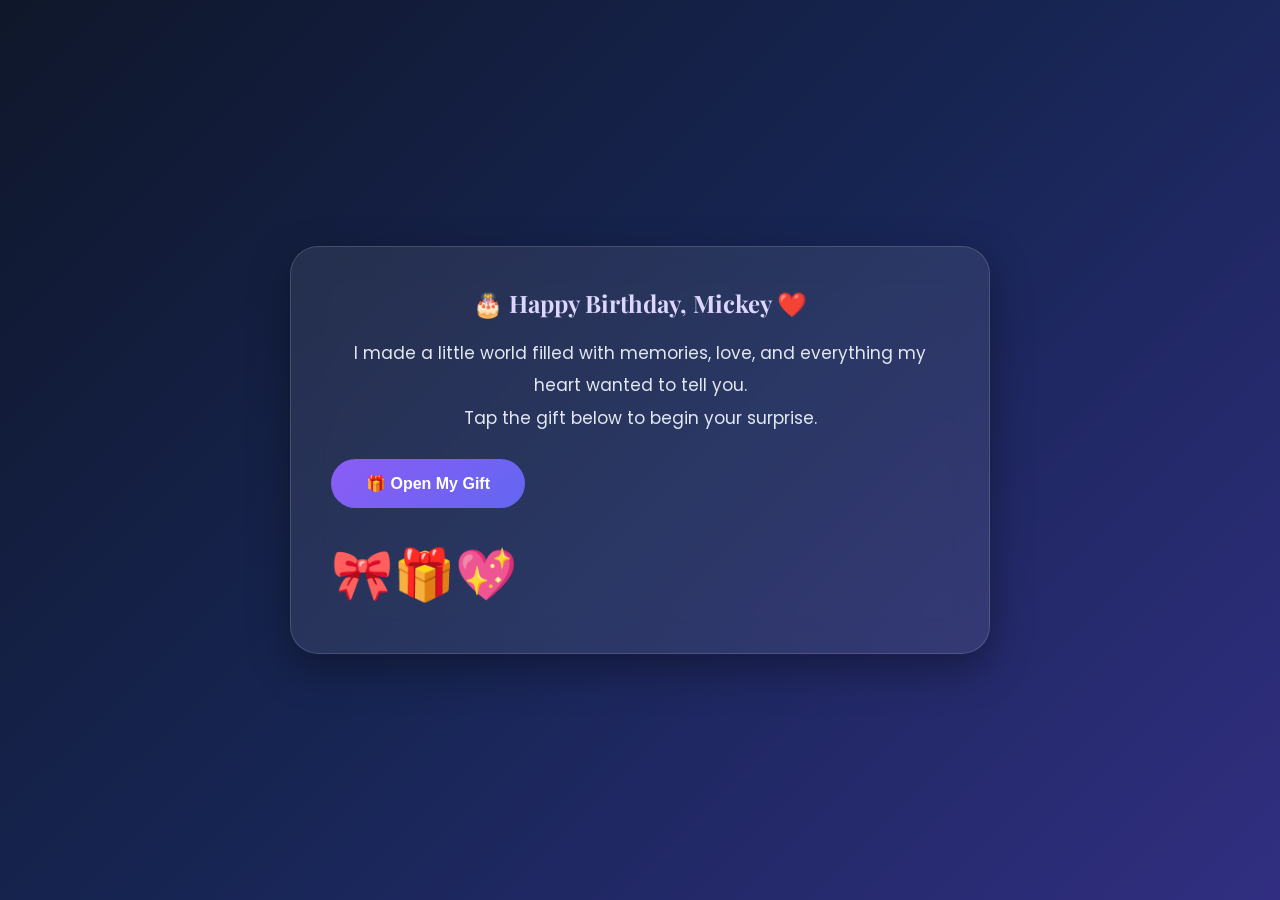
<file: index.html>
<!DOCTYPE html>
<html lang="en">
<head>
<meta charset="UTF-8">
<meta name="viewport" content="width=device-width, initial-scale=1.0">

<title>Happy Birthday, Mickey ❤️</title>

<link rel="preconnect" href="https://fonts.googleapis.com">
<link href="https://fonts.googleapis.com/css2?family=Caveat:wght@700&family=Poppins:wght@300;400;600&display=swap" rel="stylesheet">

<link rel="stylesheet" href="style.css">
</head>

<body>

<div id="loading">

<h2>🎂 Happy Birthday, Mickey ❤️</h2>

<p>
I made a little world filled with memories,
love, and everything my heart wanted to tell you.
</p>

<p>
Tap the gift below to begin your surprise.
</p>

<button onclick="window.location.href='loveletter.html'">
🎁 Open My Gift
</button>

<div style="font-size:50px; margin-top:30px;">
🎀🎁💖
</div>

</div>

<div id="scrapbook" class="hidden">

<div class="cover">

<h1>Happy Birthday, Mickey ❤️</h1>

<p>
Every page here was made with love.
</p>

<button id="openBook">
Open Scrapbook 📖
</button>

</div>

</div>

<script src="script.js"></script>

</body>
</html>
</file>
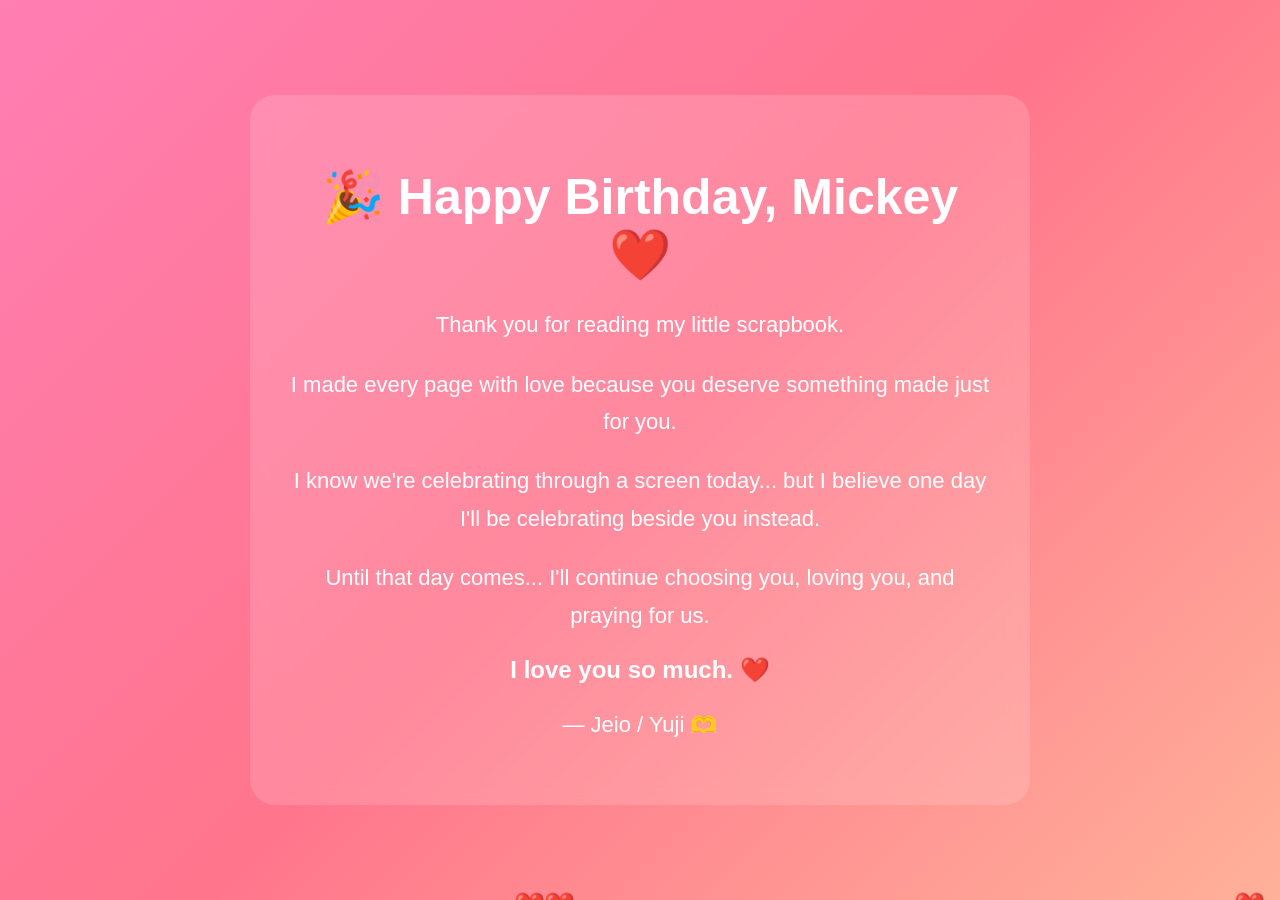
<file: finalsurprise.html>
<!DOCTYPE html>
<html lang="en">
<head>
<meta charset="UTF-8">
<meta name="viewport" content="width=device-width, initial-scale=1.0">
<title>Happy Birthday ❤️</title>

<style>
body{
    margin:0;
    font-family:Arial,sans-serif;
    background:linear-gradient(135deg,#ff7eb3,#ff758c,#ffb199);
    overflow:hidden;
    display:flex;
    justify-content:center;
    align-items:center;
    height:100vh;
    text-align:center;
    color:white;
}

.card{
    background:rgba(255,255,255,.15);
    backdrop-filter:blur(10px);
    padding:40px;
    border-radius:25px;
    max-width:700px;
}

h1{
    font-size:50px;
    margin-bottom:20px;
}

p{
    font-size:22px;
    line-height:1.7;
}

.heart{
    position:fixed;
    bottom:-20px;
    font-size:25px;
    animation:float 8s linear infinite;
}

@keyframes float{
    from{
        transform:translateY(0);
        opacity:1;
    }
    to{
        transform:translateY(-110vh);
        opacity:0;
    }
}
</style>
</head>

<body>

<div class="card">

<h1>🎉 Happy Birthday, Mickey ❤️</h1>

<p>
Thank you for reading my little scrapbook.
</p>

<p>
I made every page with love because you deserve something made just for you.
</p>

<p>
I know we're celebrating through a screen today...
but I believe one day I'll be celebrating beside you instead.
</p>

<p>
Until that day comes...
I'll continue choosing you,
loving you,
and praying for us.
</p>

<h2>
I love you so much. ❤️
</h2>

<p>
— Jeio / Yuji 🫶
</p>

</div>

<script>

function makeHeart(){

const heart=document.createElement("div");

heart.className="heart";

heart.innerHTML="❤️";

heart.style.left=Math.random()*100+"vw";

heart.style.animationDuration=(5+Math.random()*5)+"s";

document.body.appendChild(heart);

setTimeout(()=>heart.remove(),9000);

}

setInterval(makeHeart,300);

</script>

</body>
</html>
</file>
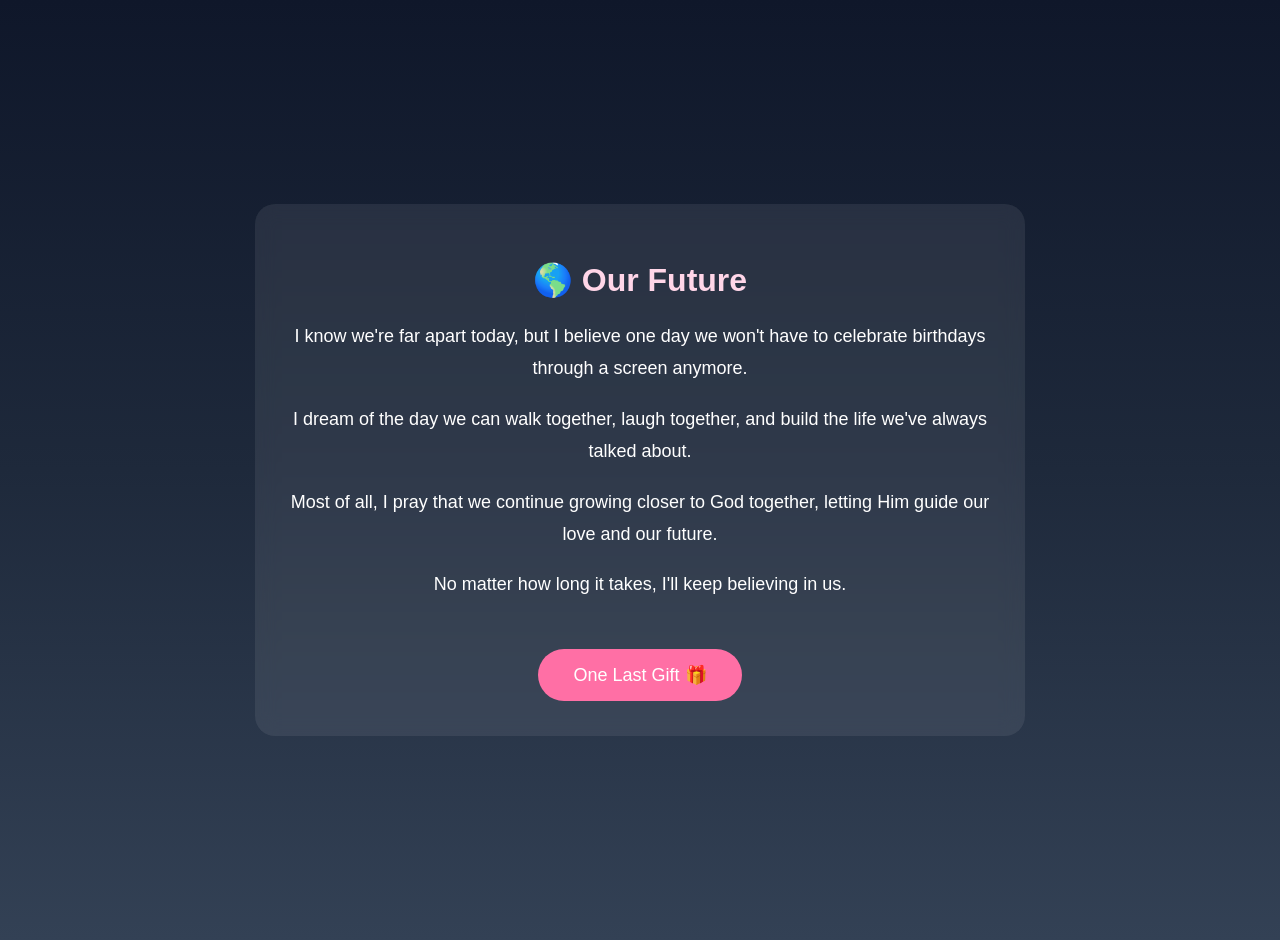
<file: future.html>
<!DOCTYPE html>
<html lang="en">
<head>
<meta charset="UTF-8">
<meta name="viewport" content="width=device-width, initial-scale=1.0">
<title>Our Future ❤️</title>

<style>
body{
    margin:0;
    background:linear-gradient(to bottom,#0f172a,#1e293b,#334155);
    color:white;
    font-family:Arial,sans-serif;
    display:flex;
    justify-content:center;
    align-items:center;
    min-height:100vh;
    padding:20px;
}

.card{
    background:rgba(255,255,255,.08);
    backdrop-filter:blur(10px);
    border-radius:20px;
    max-width:700px;
    padding:35px;
    text-align:center;
}

h1{
    color:#ffd6e8;
}

p{
    line-height:1.8;
    font-size:18px;
}

button{
    margin-top:30px;
    background:#ff6fa5;
    color:white;
    border:none;
    padding:15px 35px;
    border-radius:50px;
    font-size:18px;
    cursor:pointer;
}
</style>
</head>

<body>

<div class="card">

<h1>🌎 Our Future</h1>

<p>
I know we're far apart today, but I believe one day we won't have to celebrate birthdays through a screen anymore.
</p>

<p>
I dream of the day we can walk together, laugh together, and build the life we've always talked about.
</p>

<p>
Most of all, I pray that we continue growing closer to God together, letting Him guide our love and our future.
</p>

<p>
No matter how long it takes, I'll keep believing in us.
</p>

<button onclick="window.location.href='finalsurprise.html'">
One Last Gift 🎁
</button>

</div>

</body>
</html>
</file>
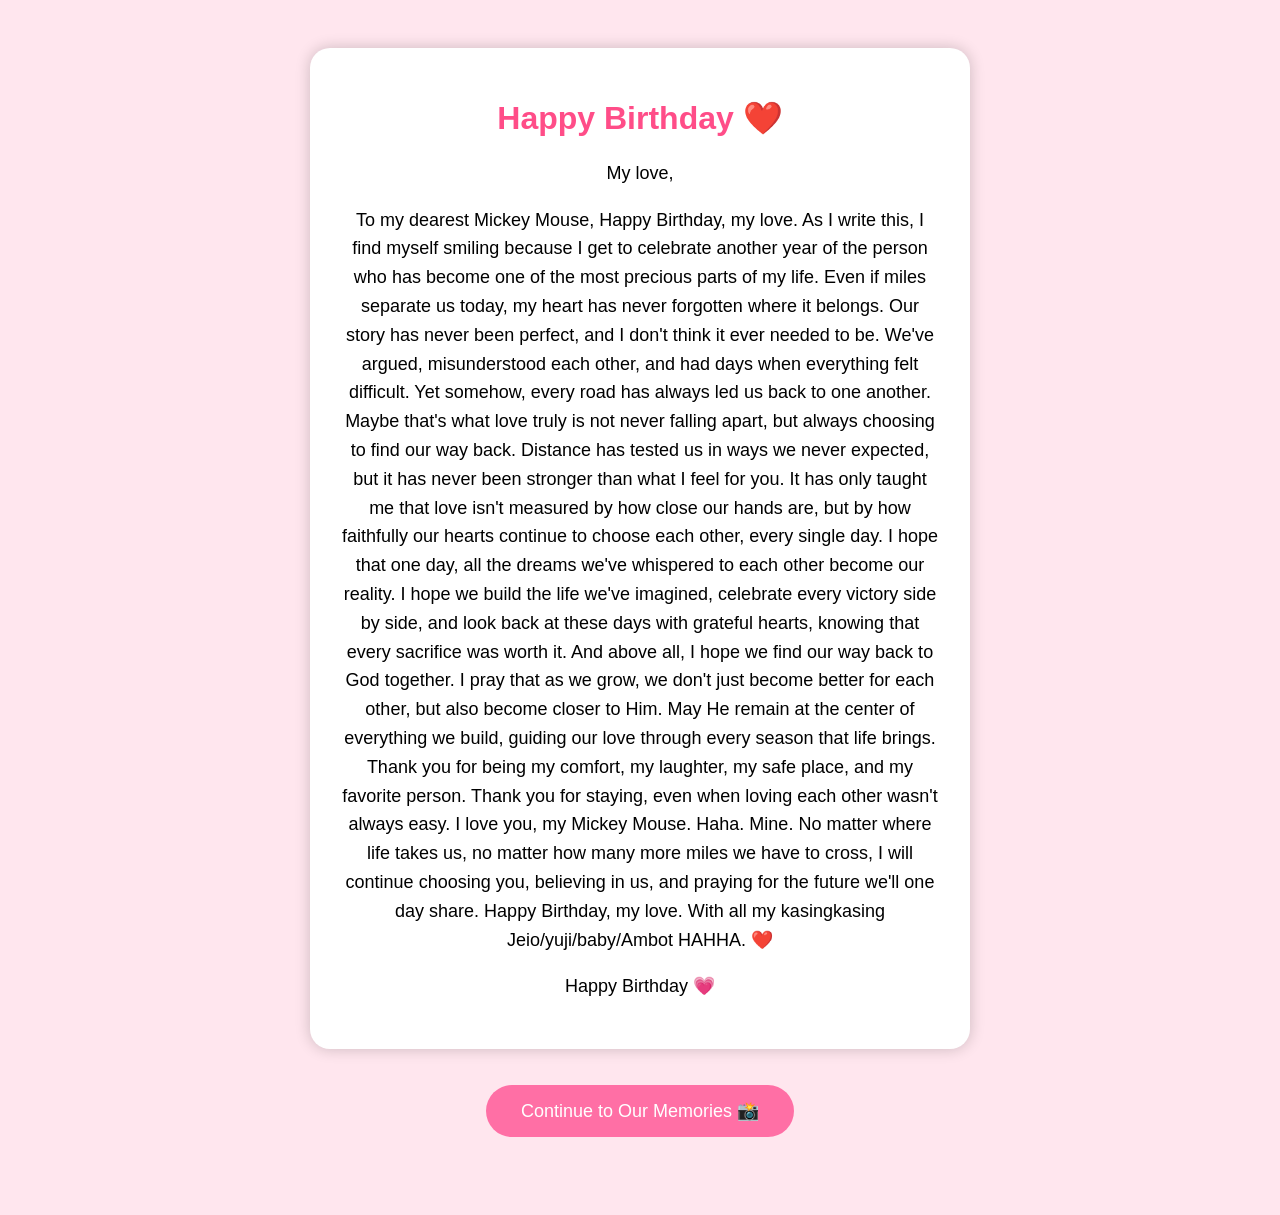
<file: loveletter.html>
<!DOCTYPE html>
<html>
<head>
<title>My Love Letter 💌</title>
<style>
body {
  background: #ffe6ee;
  font-family: Arial, sans-serif;
  text-align: center;
  padding: 40px;
}

.letter {
  background: white;
  padding: 30px;
  border-radius: 20px;
  max-width: 600px;
  margin: auto;
  box-shadow: 0 0 15px rgba(0,0,0,0.2);
}

h1 {
  color: #ff4d88;
}

p {
  font-size: 18px;
  line-height: 1.6;
}
</style>
</head>

<body>

<div class="letter">
<h1>Happy Birthday ❤️</h1>

<p>
My love,
</p>

<p>
To my dearest Mickey Mouse,
Happy Birthday, my love.
As I write this, I find myself smiling because I get to celebrate another year of the person who has become one of the most precious parts of my life. Even if miles separate us today, my heart has never forgotten where it belongs.
Our story has never been perfect, and I don't think it ever needed to be. We've argued, misunderstood each other, and had days when everything felt difficult. Yet somehow, every road has always led us back to one another. Maybe that's what love truly is not never falling apart, but always choosing to find our way back.
Distance has tested us in ways we never expected, but it has never been stronger than what I feel for you. It has only taught me that love isn't measured by how close our hands are, but by how faithfully our hearts continue to choose each other, every single day.
I hope that one day, all the dreams we've whispered to each other become our reality. I hope we build the life we've imagined, celebrate every victory side by side, and look back at these days with grateful hearts, knowing that every sacrifice was worth it.
And above all, I hope we find our way back to God together. I pray that as we grow, we don't just become better for each other, but also become closer to Him. May He remain at the center of everything we build, guiding our love through every season that life brings.
Thank you for being my comfort, my laughter, my safe place, and my favorite person. Thank you for staying, even when loving each other wasn't always easy.
I love you, my Mickey Mouse. Haha. Mine.
No matter where life takes us, no matter how many more miles we have to cross, I will continue choosing you, believing in us, and praying for the future we'll one day share.
Happy Birthday, my love.
With all my kasingkasing
Jeio/yuji/baby/Ambot HAHHA. ❤️
</p>

<p>
Happy Birthday 💗
</p>

</div>
  
<br><br>

<button onclick="window.location.href='memories.html'">
Continue to Our Memories 📸
</button>

<style>
button{
    background:#ff6fa5;
    color:white;
    border:none;
    padding:15px 35px;
    font-size:18px;
    border-radius:50px;
    cursor:pointer;
    margin-bottom:30px;
    transition:.3s;
}

button:hover{
    transform:scale(1.05);
}
</style>

  </body>
</html>
</file>
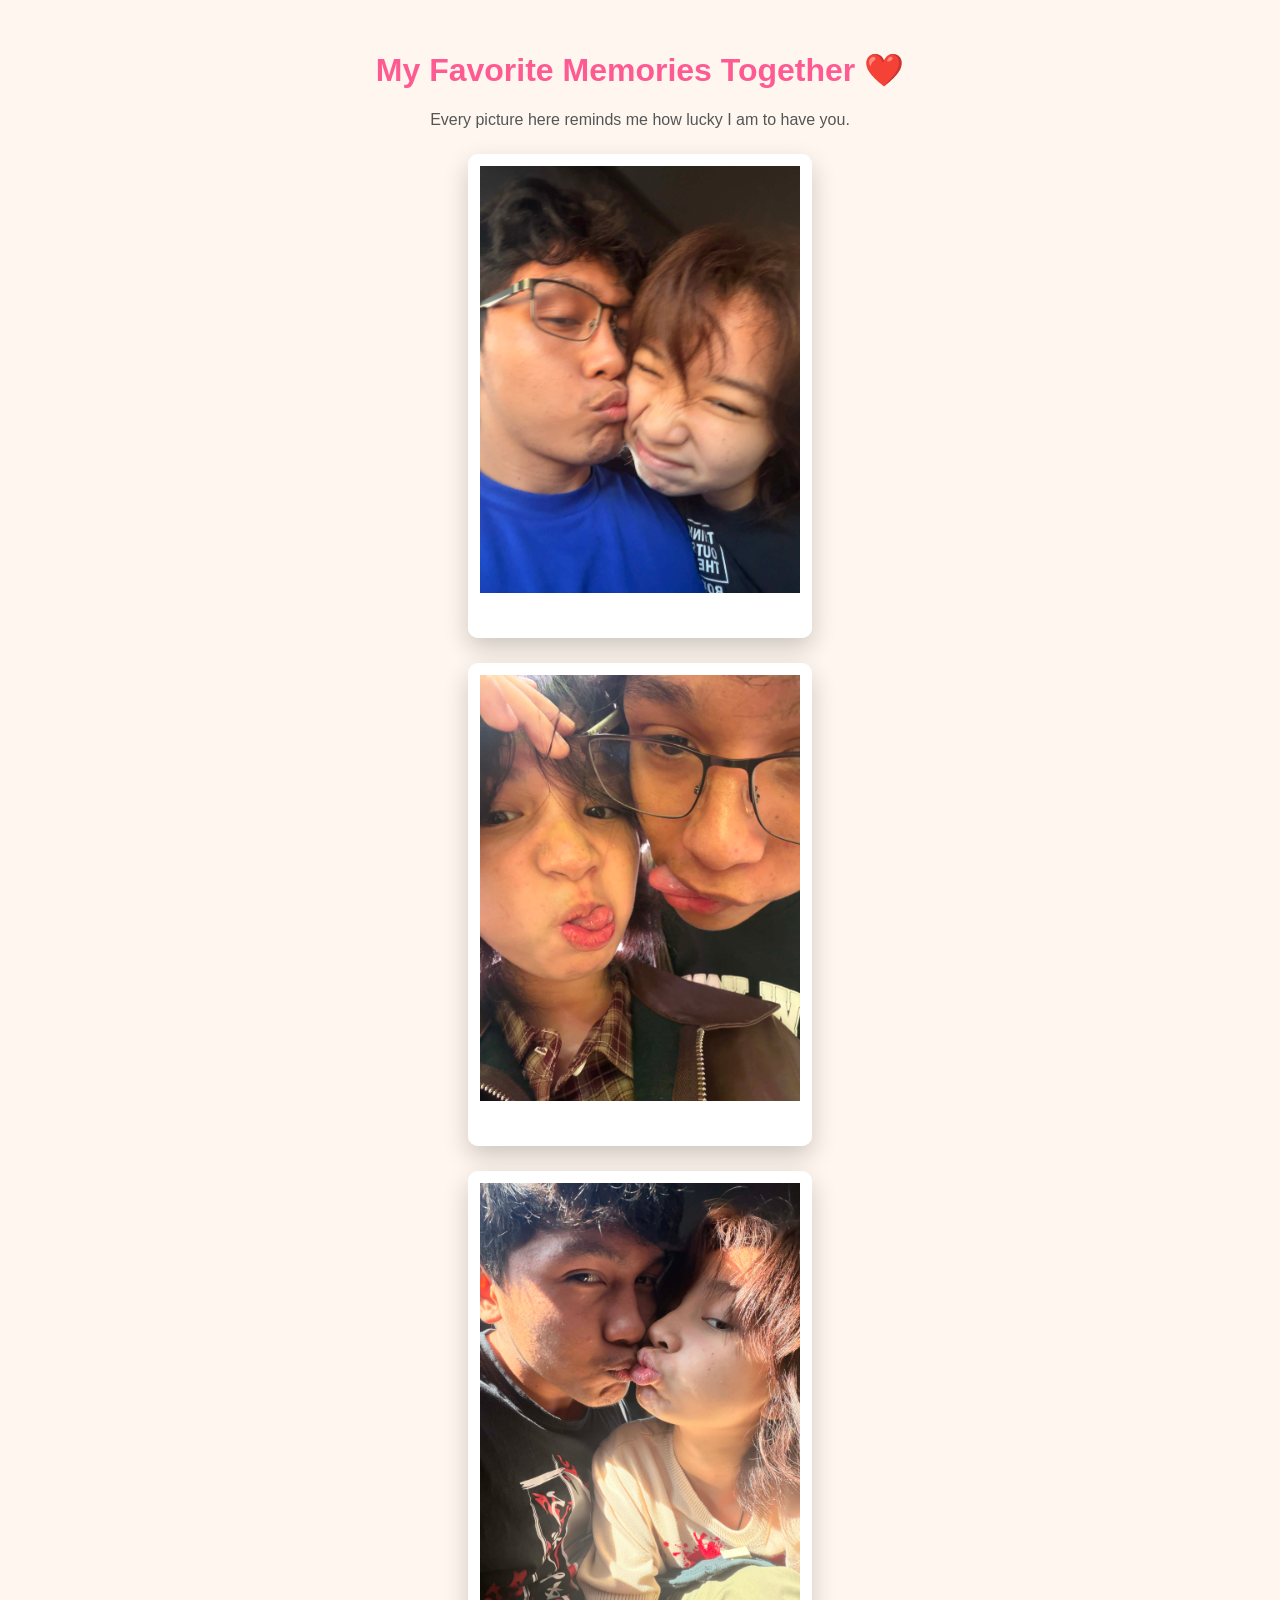
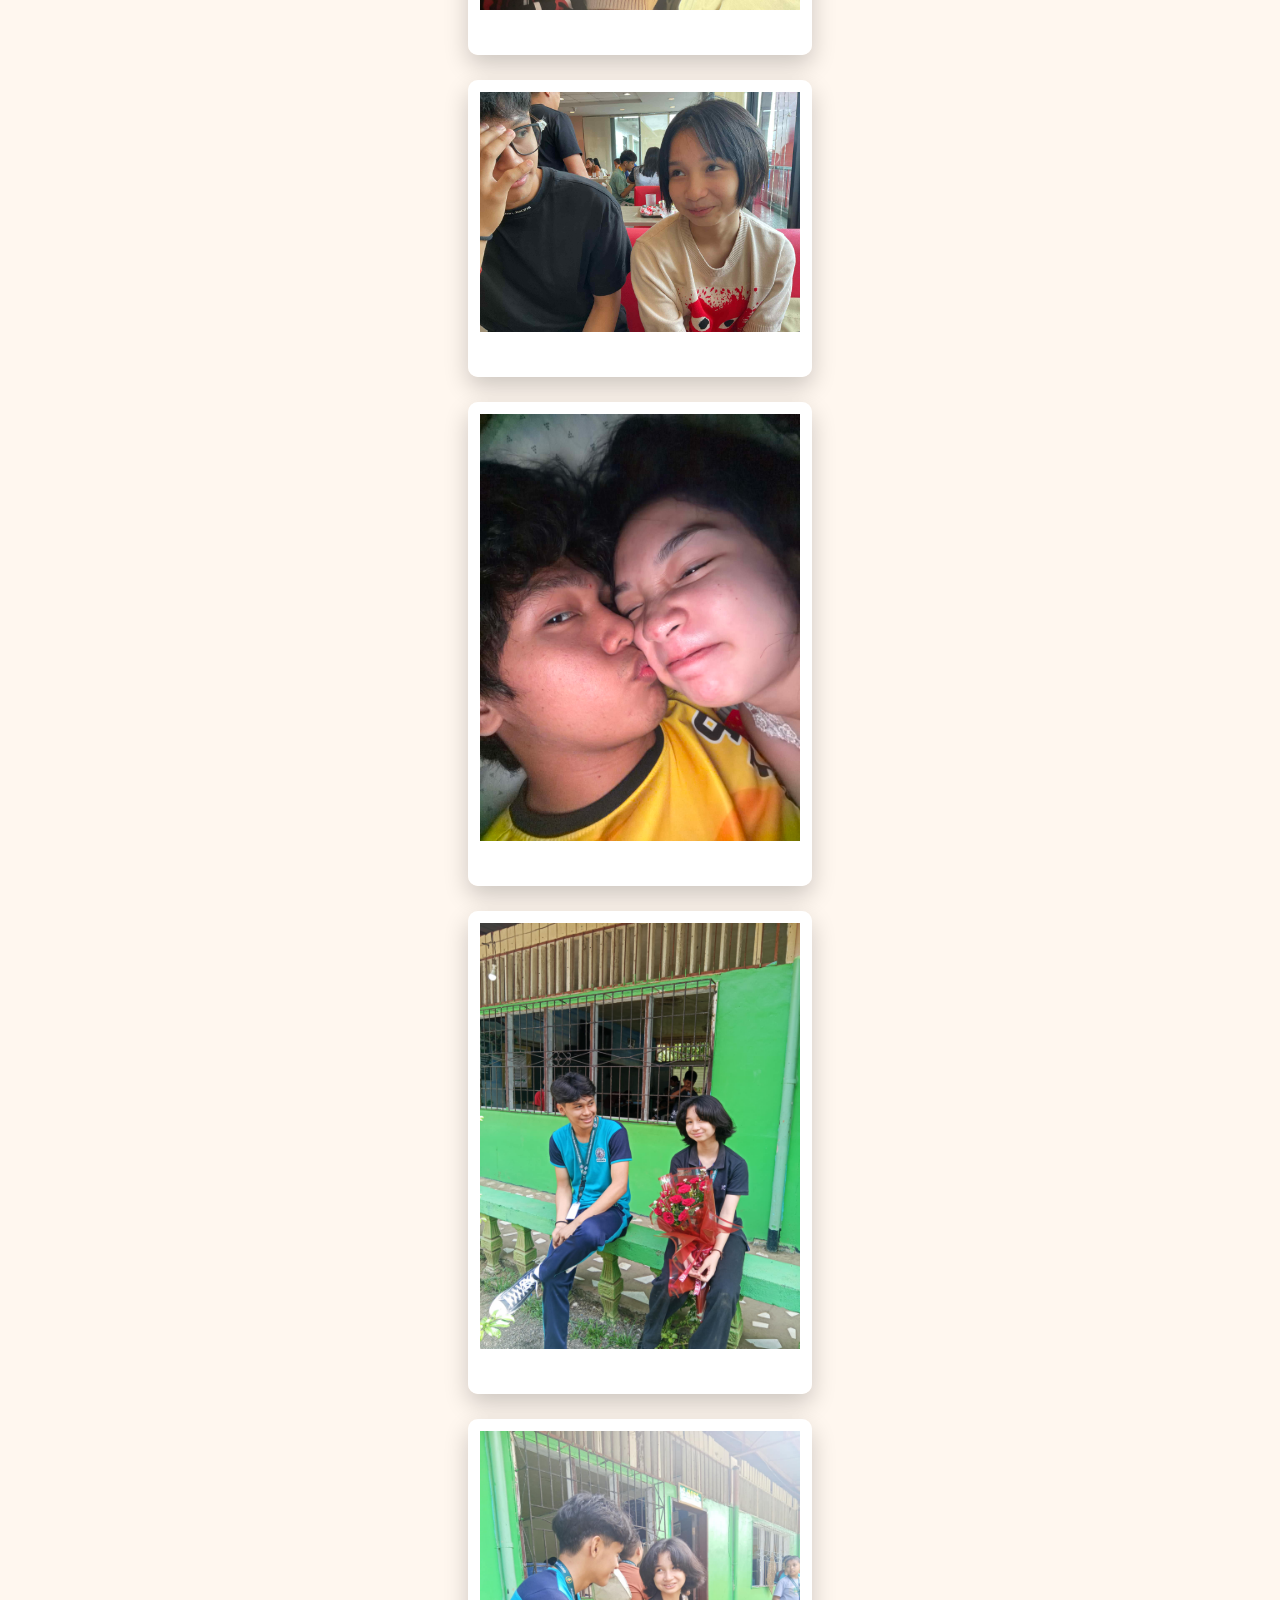
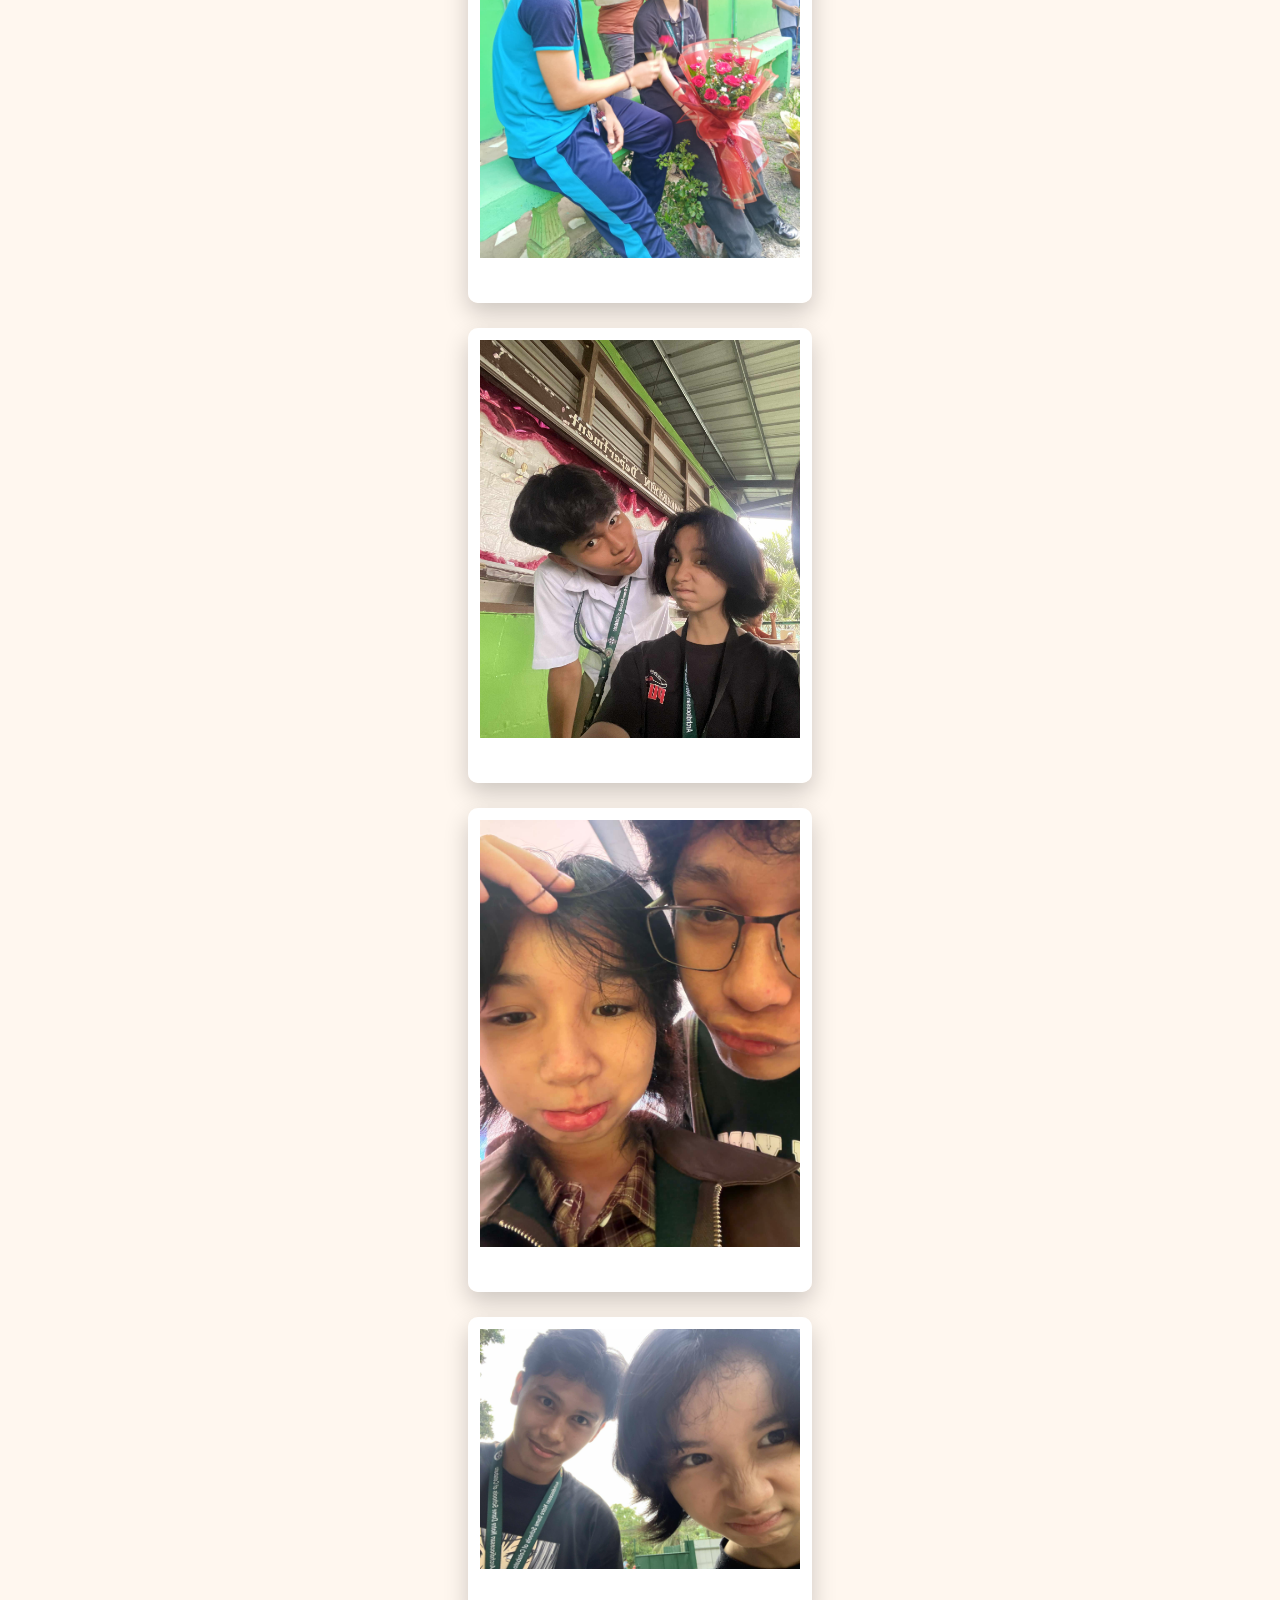
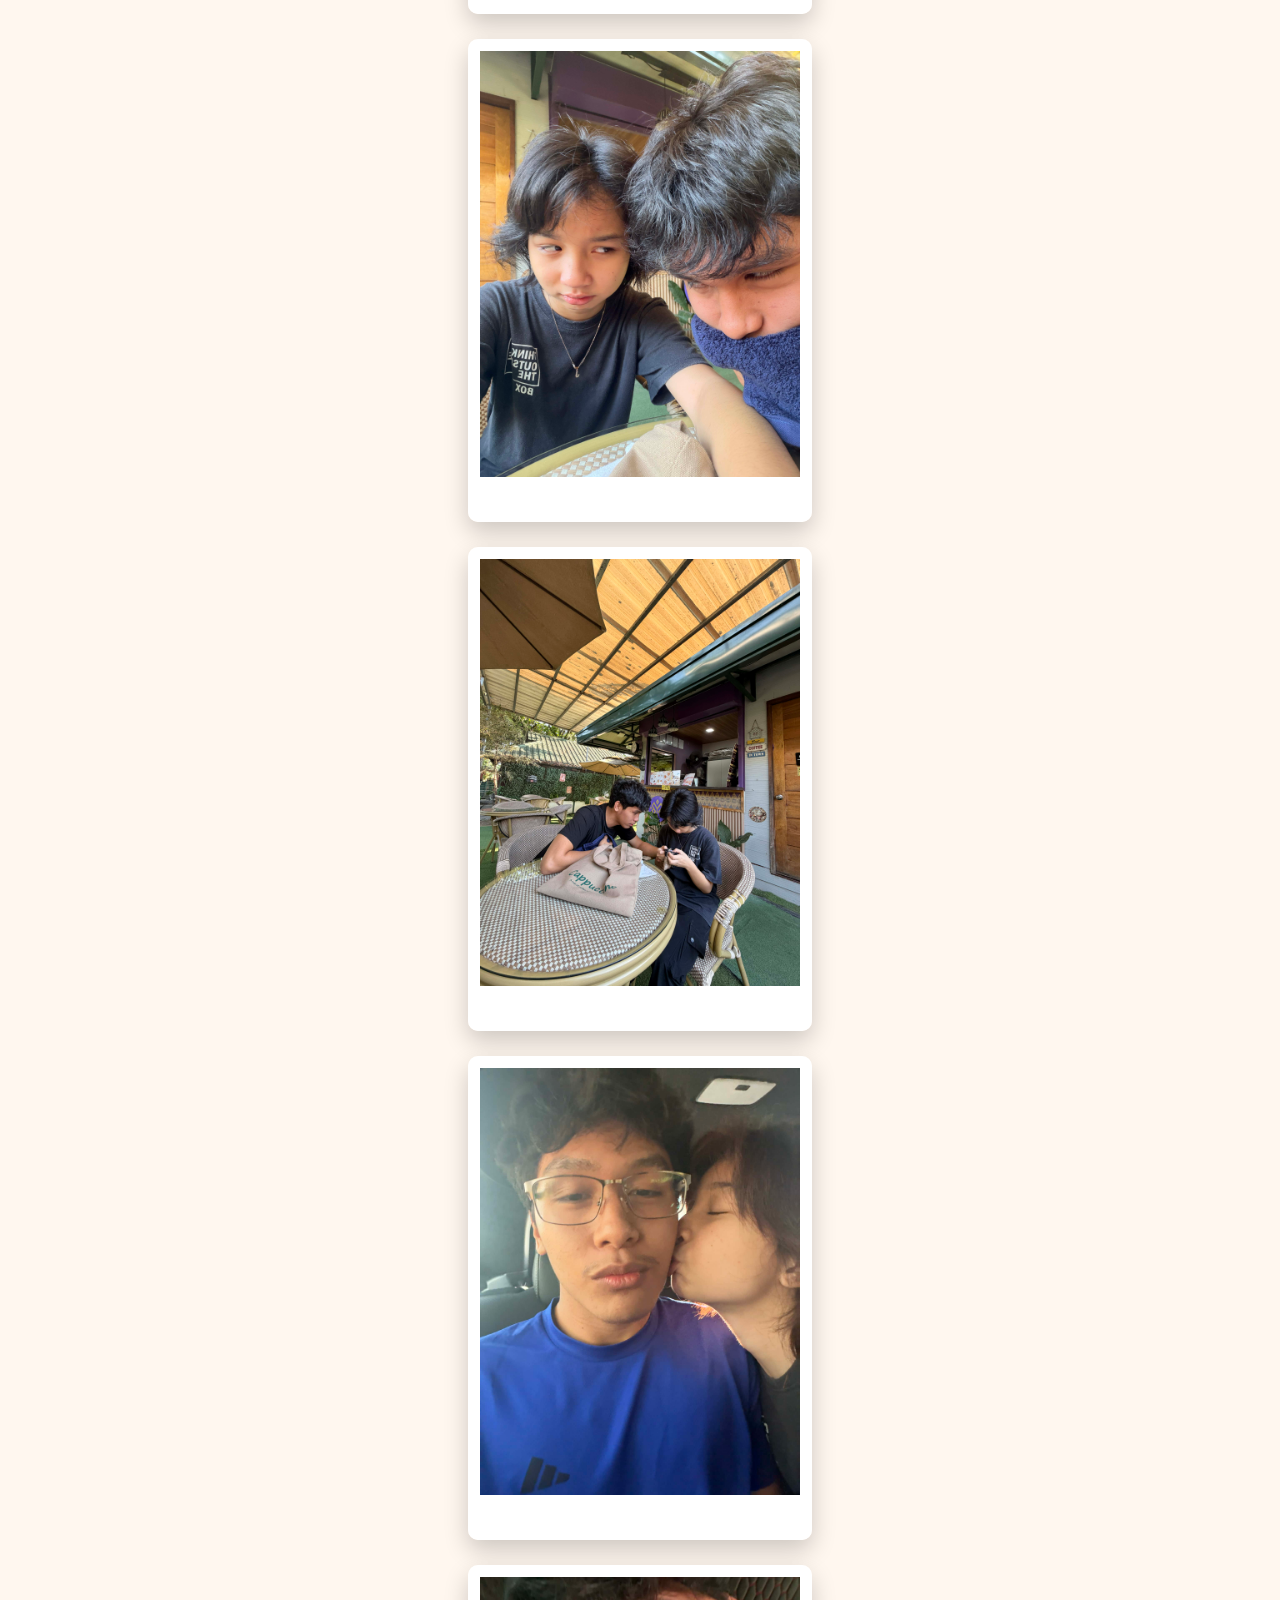
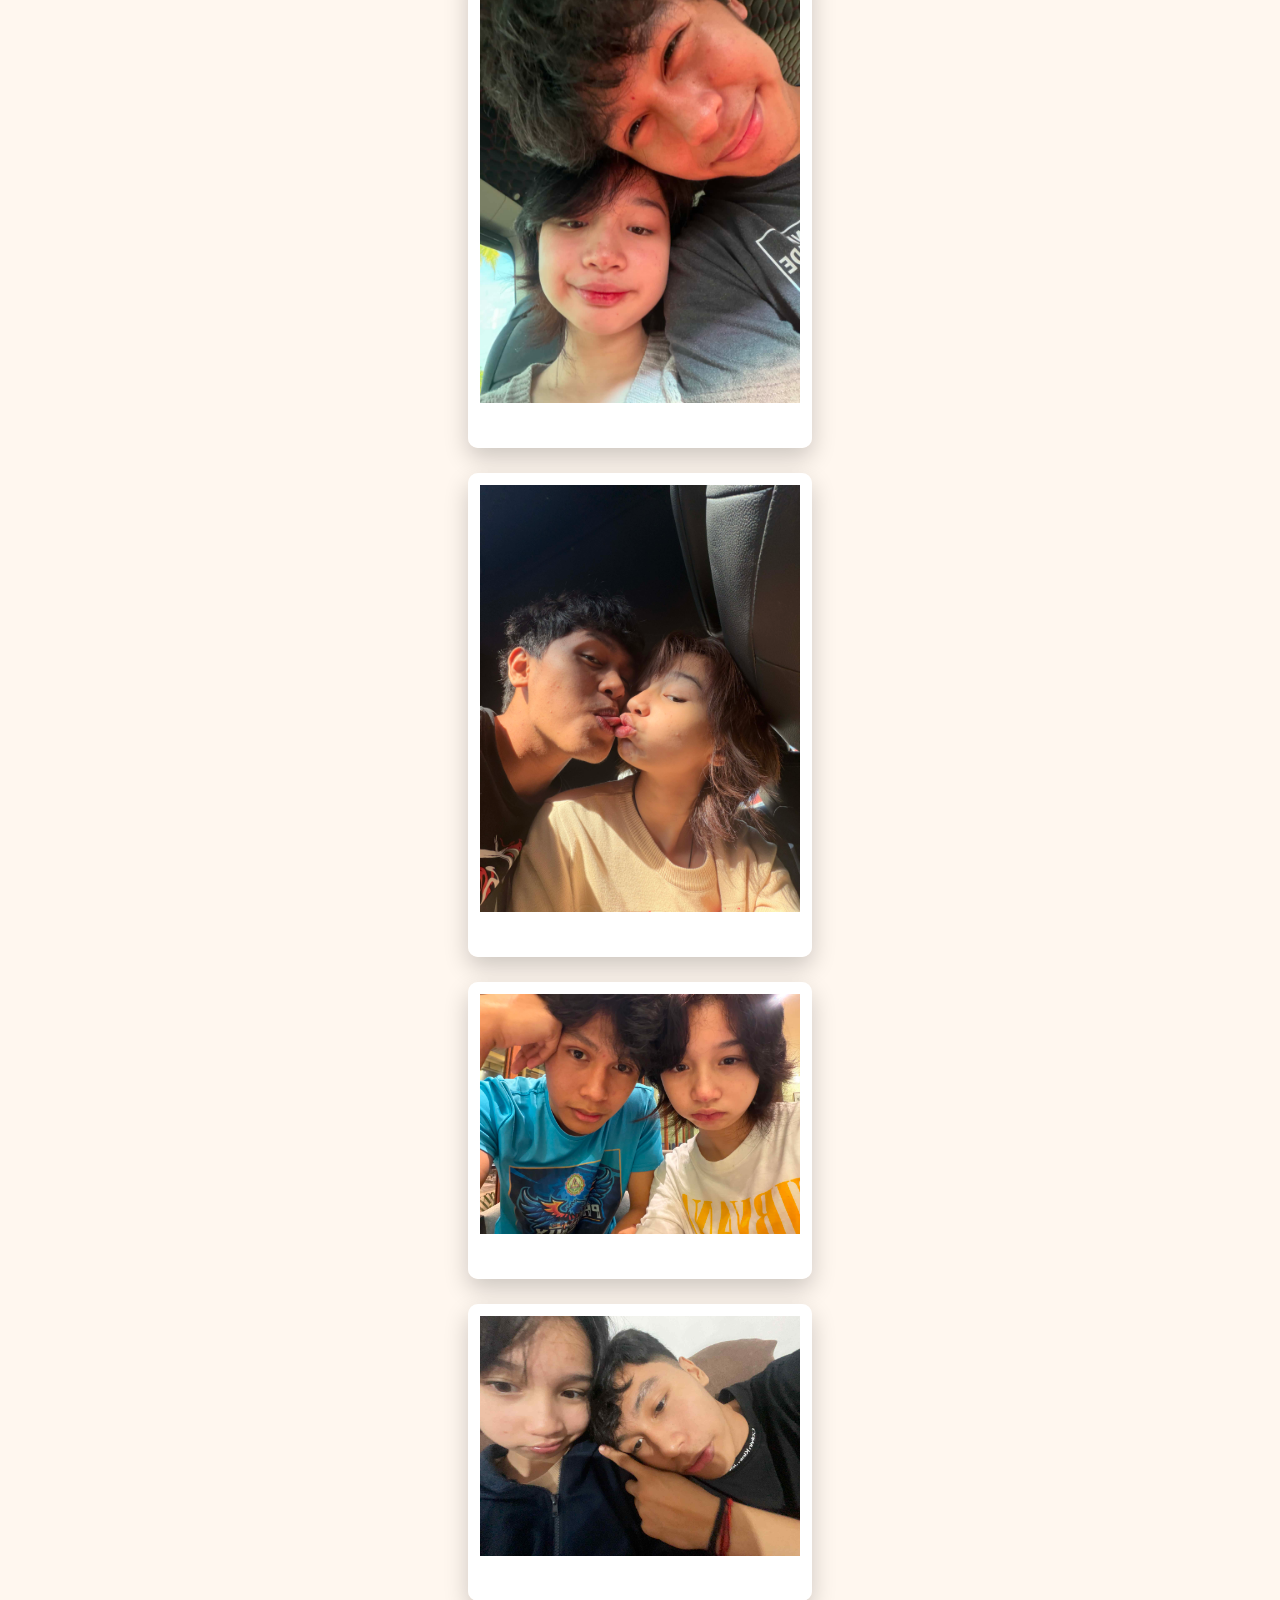
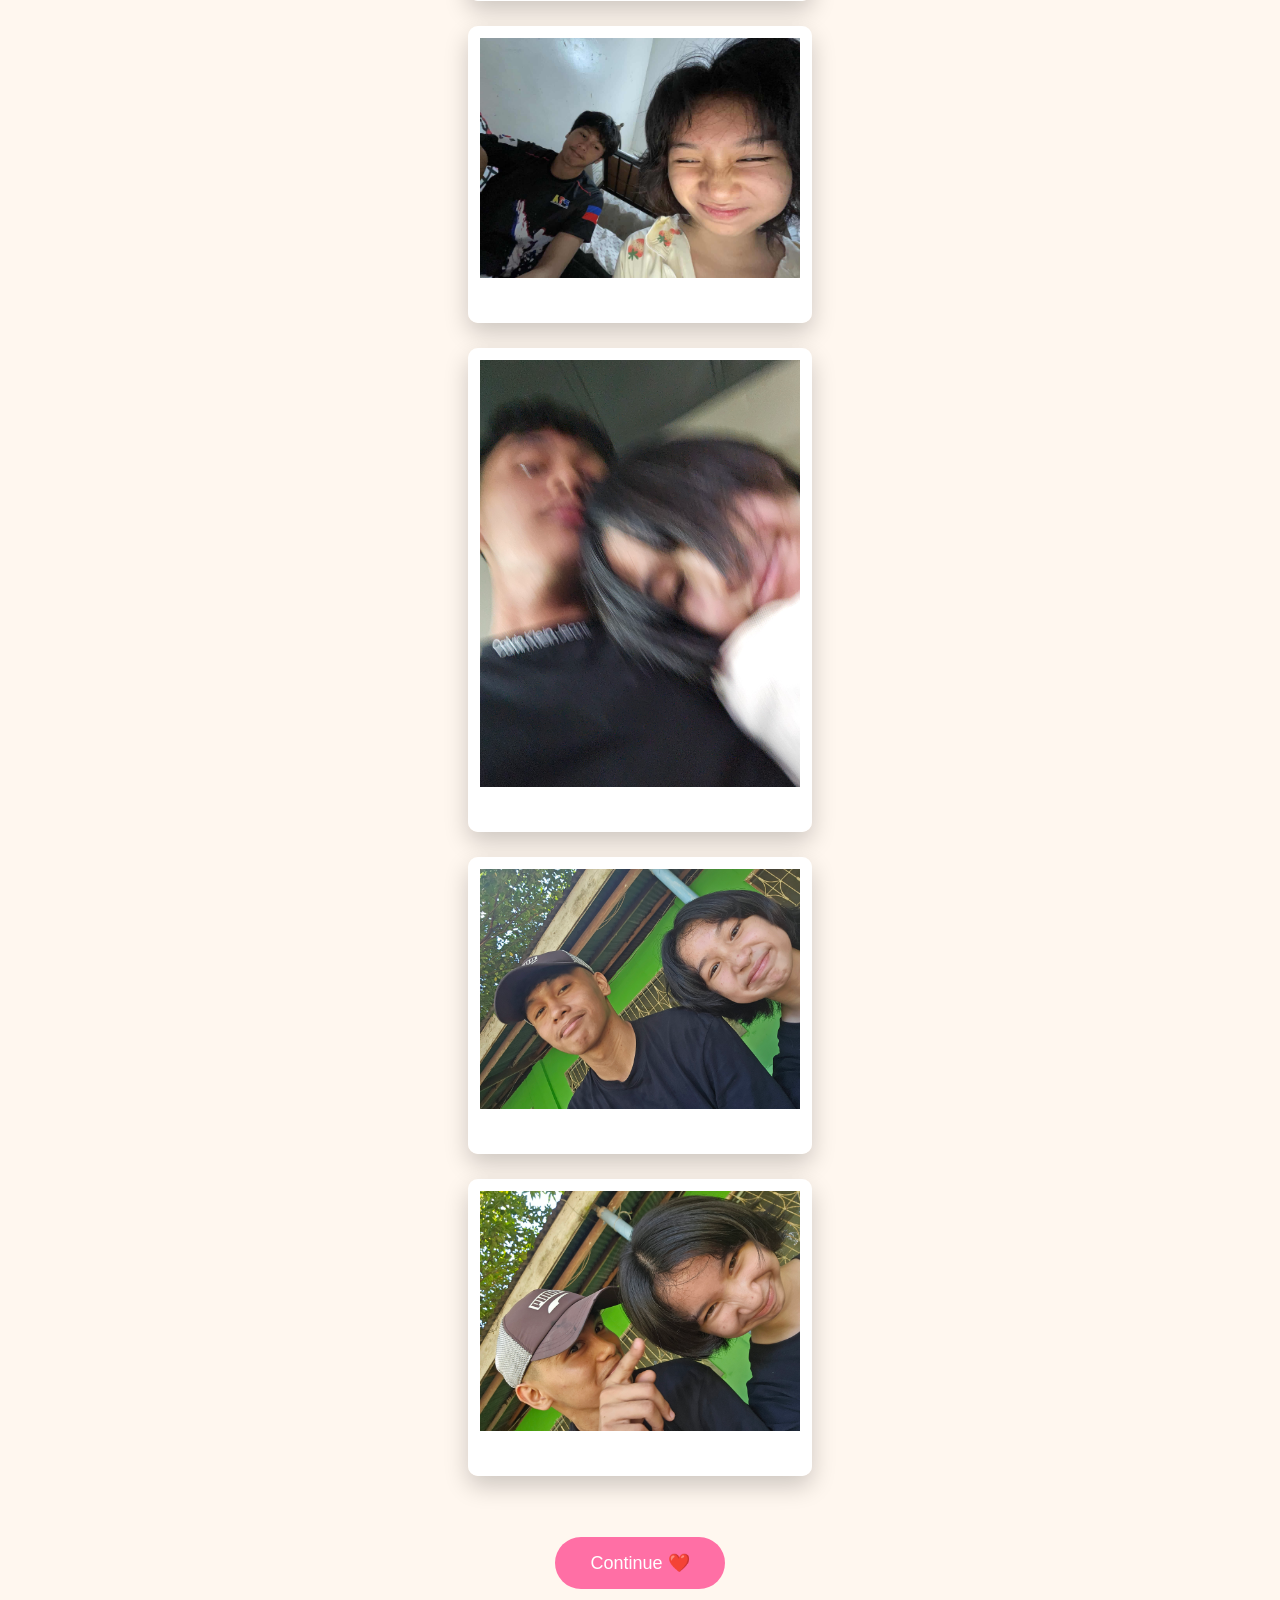
<file: memories.html>
<!DOCTYPE html>
<html lang="en">
<head>
<meta charset="UTF-8">
<meta name="viewport" content="width=device-width, initial-scale=1.0">
<title>Our Memories ❤️</title>

<style>
body{
    margin:0;
    background:#fff7ef;
    font-family:Arial,sans-serif;
    text-align:center;
    padding:30px;
}

h1{
    color:#ff5b93;
}

p{
    color:#555;
}

.photo{
    width:90%;
    max-width:320px;
    border:12px solid white;
    border-bottom:45px solid white;
    box-shadow:0 10px 25px rgba(0,0,0,.2);
    border-radius:10px;
    margin:25px auto;
    display:block;
}

button{
    background:#ff6fa5;
    color:white;
    border:none;
    padding:15px 35px;
    font-size:18px;
    border-radius:50px;
    cursor:pointer;
}
</style>

</head>

<body>

<h1>My Favorite Memories Together ❤️</h1>

<p>
Every picture here reminds me how lucky I am to have you.
</p>

<!-- We'll replace these with your real photos later -->

<img class="photo" src="Messenger_creation_FE500D8C-FB9A-43C7-BBDE-6759D125A4BA.jpeg">

<img class="photo" src="Messenger_creation_E78B92CE-2249-4F42-82CB-EB40B6CD354B.jpeg">

<img class="photo" src="Messenger_creation_E36F9E9E-6B0D-4D51-8B52-CDA7AF60F937.jpeg">

<img class="photo" src="Messenger_creation_D6A27DC8-53CC-488E-B7B3-8FF452243BC9.jpeg">

<img class="photo" src="Messenger_creation_CB208673-0776-40C7-815D-C40C128B02A2.jpeg">

<img class="photo" src="Messenger_creation_C151D7BB-0176-4C04-9943-6DF336FDE740.jpeg">

<img class="photo" src="Messenger_creation_AAEBC9F7-D172-4FCD-97BA-B1D045F67A75.jpeg">

<img class="photo" src="Messenger_creation_AACF065C-76FA-4317-B6C6-79CA97C44C1B.jpeg">

<img class="photo" src="Messenger_creation_9EC5B3AB-FE27-40E7-83A8-67AFB94DEF96.jpeg">

<img class="photo" src="Messenger_creation_92DE2FFA-02D9-4FA3-AFB7-D4631772A451.jpeg">

<img class="photo" src="Messenger_creation_841EC600-B67B-4A27-9FE8-B6383FCAD4AB.jpeg">

<img class="photo" src="Messenger_creation_7997126F-9141-4E13-B7D4-2557DB1A0461.jpeg">

<img class="photo" src="Messenger_creation_60D369A8-F1F3-4FC4-8840-994A1499BEBD.jpeg">

<img class="photo" src="Messenger_creation_59C4CD11-CD10-43D6-97AF-89D6AEEB7C7F.jpeg">

<img class="photo" src="Messenger_creation_3E5B52F3-836E-4F02-BBE0-8819DFE7C58C.jpeg">

<img class="photo" src="Messenger_creation_22707EFE-B96E-42FC-BAB7-208BA431A286.jpeg">

<img class="photo" src="Messenger_creation_0D5792E0-19D9-4F39-8CA3-853F19021C50.jpeg">

<img class="photo" src="IMG_20260514_231133_713.jpg">

<img class="photo" src="20251104_135633.jpg">

<img class="photo" src="20250707_120013.jpg">

<img class="photo" src="20250707_120011.jpg">

<br><br>

<button onclick="window.location.href='reasons.html'">
Continue ❤️
</button>

</body>
</html>
</file>
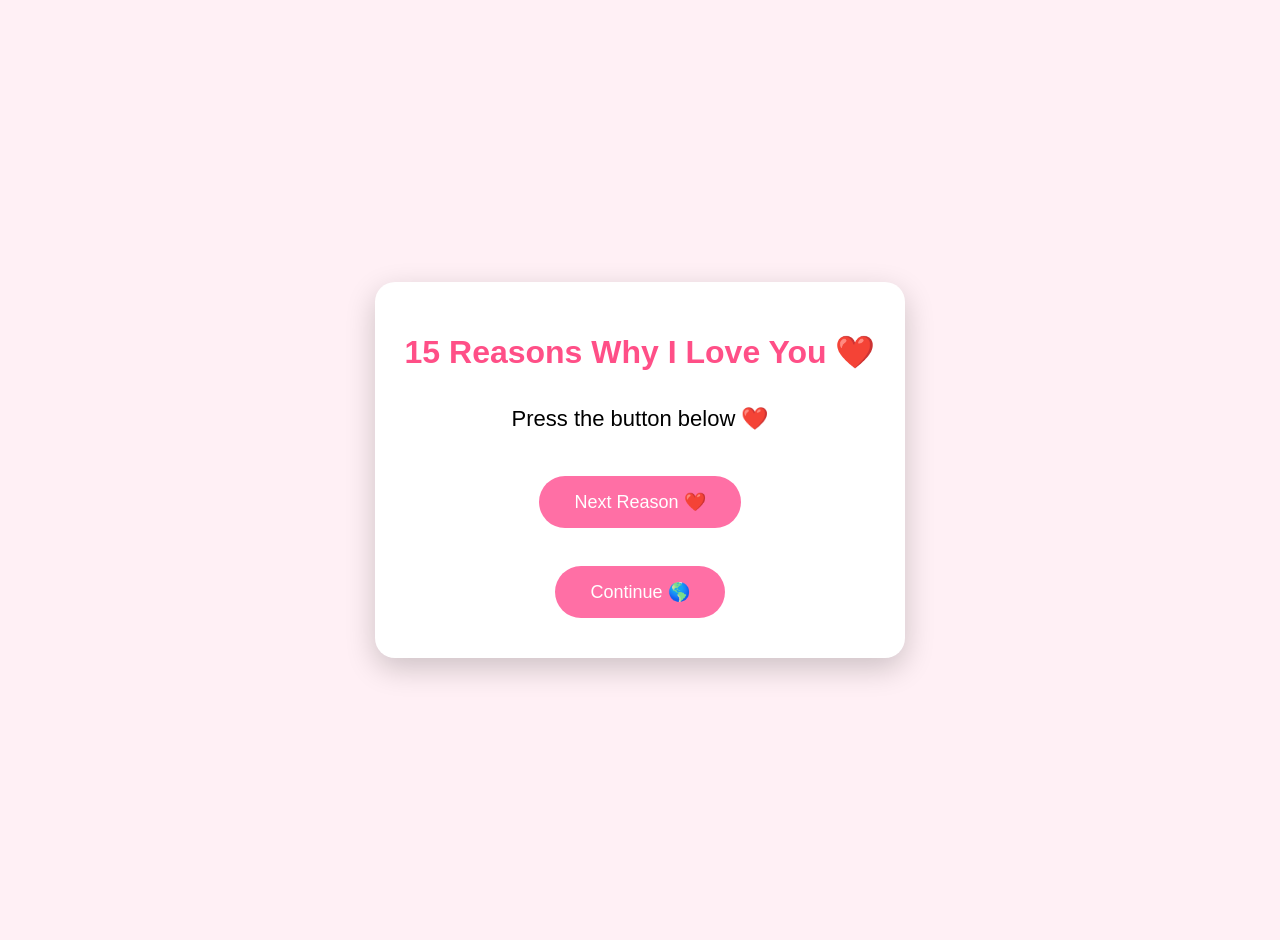
<file: reasons.html>
<!DOCTYPE html>
<html lang="en">
<head>
<meta charset="UTF-8">
<meta name="viewport" content="width=device-width, initial-scale=1.0">
<title>15 Reasons ❤️</title>

<style>

body{
margin:0;
font-family:Arial,sans-serif;
background:#fff0f5;
display:flex;
justify-content:center;
align-items:center;
height:100vh;
text-align:center;
padding:20px;
}

.card{
background:white;
padding:30px;
border-radius:20px;
max-width:600px;
box-shadow:0 10px 30px rgba(0,0,0,.2);
}

h1{
color:#ff4f87;
}

#reason{
font-size:22px;
margin:30px 0;
line-height:1.6;
}

button{
background:#ff6fa5;
color:white;
border:none;
padding:15px 35px;
font-size:18px;
border-radius:50px;
cursor:pointer;
margin:10px;
}

</style>
</head>

<body>

<div class="card">

<h1>15 Reasons Why I Love You ❤️</h1>

<div id="reason">
Press the button below ❤️
</div>

<button onclick="nextReason()">
Next Reason ❤️
</button>

<br><br>

<button onclick="window.location.href='future.html'">
Continue 🌎
</button>

</div>

<script>

const reasons=[

"Because no matter how many times we fight, we always find our way back to each other.",

"Because you make ordinary moments feel like my favorite memories.",

"Because even from miles away, you still make me feel at home.",

"Because your smile makes my worst days better.",

"Because you stayed when loving each other wasn't always easy.",

"Because you believe in us.",

"Because every message from you makes my day.",

"Because you inspire me to become a better man.",

"Because I can always be myself with you.",

"Because you're my safest place.",

"Because I dream about our future together.",

"Because I want us to grow closer to God together.",

"Because every memory with you is precious.",

"Because you make me smile without even trying.",

"Because out of everyone in this world... my heart will always choose you."

];

let index=0;

function nextReason(){

document.getElementById("reason").innerHTML=reasons[index];

index++;

if(index>=reasons.length){

index=0;

}

}

</script>

</body>
</html>
</file>
<file: style.css>
@import url('https://fonts.googleapis.com/css2?family=Playfair+Display:wght@600;700&family=Poppins:wght@300;400;500;600&display=swap');

*{
    margin:0;
    padding:0;
    box-sizing:border-box;
}

body{
    font-family:'Poppins',sans-serif;
    background:linear-gradient(135deg,#0F172A,#172554,#312E81);
    color:#F8FAFC;
    min-height:100vh;
    display:flex;
    justify-content:center;
    align-items:center;
    overflow-x:hidden;
    padding:20px;
}

#loading,
.cover,
.letter,
.card{
    background:rgba(255,255,255,.08);
    backdrop-filter:blur(18px);
    -webkit-backdrop-filter:blur(18px);
    border:1px solid rgba(255,255,255,.15);
    border-radius:28px;
    padding:40px;
    width:100%;
    max-width:700px;
    box-shadow:0 15px 40px rgba(0,0,0,.35);
    animation:fadeUp .9s ease;
}

h1,h2{
    font-family:'Playfair Display',serif;
    color:#DDD6FE;
    text-align:center;
    margin-bottom:18px;
}

p{
    color:#E2E8F0;
    text-align:center;
    line-height:1.9;
    font-size:17px;
}

button{
    margin-top:25px;
    padding:15px 35px;
    border:none;
    border-radius:999px;
    background:linear-gradient(135deg,#8B5CF6,#6366F1);
    color:white;
    font-size:16px;
    font-weight:600;
    cursor:pointer;
    transition:.3s;
}

button:hover{
    transform:translateY(-3px);
    box-shadow:0 10px 30px rgba(139,92,246,.45);
}

.photo{
    width:100%;
    max-width:320px;
    display:block;
    margin:30px auto;
    border-radius:18px;
    border:8px solid white;
    box-shadow:0 12px 35px rgba(0,0,0,.4);
    transform:rotate(-2deg);
    transition:.3s;
}

.photo:nth-child(even){
    transform:rotate(2deg);
}

.photo:hover{
    transform:scale(1.03) rotate(0deg);
}

.hidden{
    display:none;
}

@keyframes fadeUp{
    from{
        opacity:0;
        transform:translateY(30px);
    }
    to{
        opacity:1;
        transform:translateY(0);
    }
}
</file>
